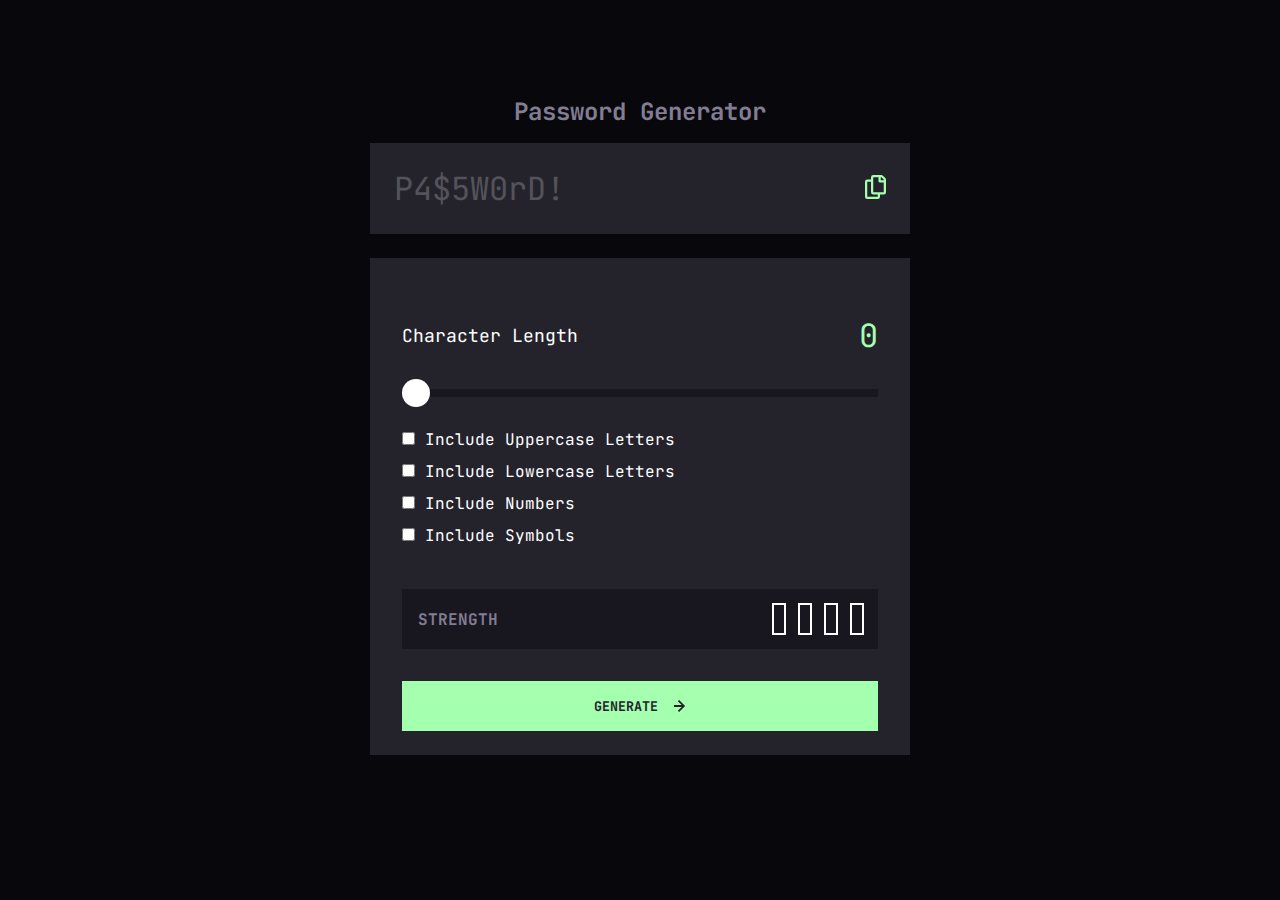
<file: index.html>
<!DOCTYPE html>
<html lang="en">
  <head>
    <link rel="stylesheet" href="style.css" />
    <link rel="preconnect" href="https://fonts.googleapis.com" />
    <link rel="preconnect" href="https://fonts.gstatic.com" crossorigin />
    <link
      href="https://fonts.googleapis.com/css2?family=JetBrains+Mono:ital,wght@0,100..800;1,100..800&display=swap"
      rel="stylesheet"
    />

    <meta charset="UTF-8" />
    <meta name="viewport" content="width=device-width, initial-scale=1.0" />
    <title>Password Generator</title>
  </head>
  <body>
    <main id="password-generator" class="password-generator">
      <h1>Password Generator</h1>
      <section
        class="generated-password-section"
        id="generated-password-section"
      >
        <span class="generated-password">P4$5W0rD!</span>
        <p class="copied-message">COPIED</p>
        <button class="copy-password-btn">
          <svg
            class="copy-svg"
            width="21"
            height="24"
            xmlns="http://www.w3.org/2000/svg"
          >
            <path
              d="M20.341 3.091 17.909.659A2.25 2.25 0 0 0 16.319 0H8.25A2.25 2.25 0 0 0 6 2.25V4.5H2.25A2.25 2.25 0 0 0 0 6.75v15A2.25 2.25 0 0 0 2.25 24h10.5A2.25 2.25 0 0 0 15 21.75V19.5h3.75A2.25 2.25 0 0 0 21 17.25V4.682a2.25 2.25 0 0 0-.659-1.591ZM12.469 21.75H2.53a.281.281 0 0 1-.281-.281V7.03a.281.281 0 0 1 .281-.281H6v10.5a2.25 2.25 0 0 0 2.25 2.25h4.5v1.969a.282.282 0 0 1-.281.281Zm6-4.5H8.53a.281.281 0 0 1-.281-.281V2.53a.281.281 0 0 1 .281-.281H13.5v4.125c0 .621.504 1.125 1.125 1.125h4.125v9.469a.282.282 0 0 1-.281.281Zm.281-12h-3v-3h.451c.075 0 .147.03.2.082L18.667 4.6a.283.283 0 0 1 .082.199v.451Z"
              fill="#A4FFAF"
            />
          </svg>
        </button>
      </section>
      <secton id="user-password-preferences-section">
        <div class="password-length-container">
          <div class="details">
            <p class="password-length">Character Length</p>
            <p class="current-password-length-value">0</p>
          </div>
          <div class="password-progress-bar">
            <div class="password-progress-bar-filled">
              <div class="progress-bar-circle" draggable="true"></div>
            </div>
          </div>
        </div>
        <div class="other-options">
          <div class="user-preference">
            <input
              name="uppercase-letters-checkbox"
              type="checkbox"
              autocomplete="off"
            />
            <label for="uppercase-letters-checkbox"
              >Include Uppercase Letters</label
            >
          </div>
          <div class="user-preference">
            <input
              name="lowercase-letter-checkbox"
              type="checkbox"
              autocomplete="off"
            />
            <label for="lowercase-letter-checkbox"
              >Include Lowercase Letters</label
            >
          </div>
          <div class="user-preference">
            <input
              name="include-numbers-checkbox"
              type="checkbox"
              autocomplete="off"
            />
            <label for="include-numbers-checkbox">Include Numbers</label>
          </div>
          <div class="user-preference">
            <input
              name="include-symbols-checkbox"
              type="checkbox"
              autocomplete="off"
            />
            <label for="include-symbols-checkbox">Include Symbols</label>
          </div>
          <div class="password-strength-container">
            <p>STRENGTH</p>
            <div class="strength-boxes">
              <span class="password-strength-value" data-strength="">WEAK</span>
              <div class="password-strength-box"></div>
              <div class="password-strength-box"></div>
              <div class="password-strength-box"></div>
              <div class="password-strength-box"></div>
            </div>
          </div>
          <button class="generate-password-btn">
            Generate
            <svg width="12" height="12" xmlns="http://www.w3.org/2000/svg">
              <path
                fill="#24232C"
                d="m5.106 12 6-6-6-6-1.265 1.265 3.841 3.84H.001v1.79h7.681l-3.841 3.84z"
              />
            </svg>
          </button>
        </div>
      </secton>
    </main>
    <script src="script.js"></script>
  </body>
</html>
</file>
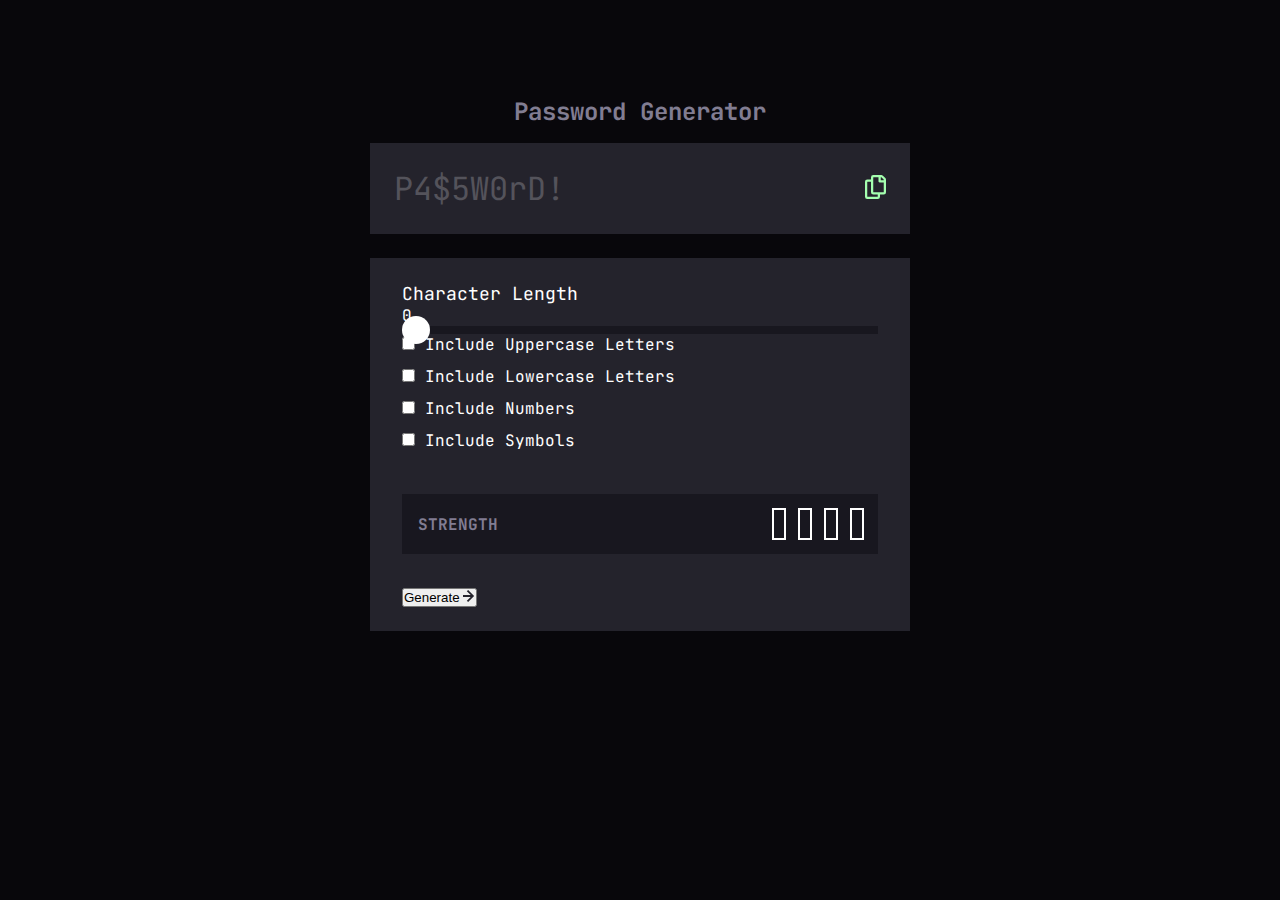
<file: index..html>
<!DOCTYPE html>
<html lang="en">
  <head>
    <link rel="stylesheet" href="style.css" />
    <link rel="preconnect" href="https://fonts.googleapis.com" />
    <link rel="preconnect" href="https://fonts.gstatic.com" crossorigin />
    <link
      href="https://fonts.googleapis.com/css2?family=JetBrains+Mono:ital,wght@0,100..800;1,100..800&display=swap"
      rel="stylesheet"
    />

    <meta charset="UTF-8" />
    <meta name="viewport" content="width=device-width, initial-scale=1.0" />
    <title>Password Generator</title>
  </head>
  <body>
    <main id="password-generator" class="password-generator">
      <h1>Password Generator</h1>
      <section
        class="generated-password-section"
        id="generated-password-section"
      >
        <span class="generated-password">P4$5W0rD!</span>
        <button class="copy-password-btn">
          <svg width="21" height="24" xmlns="http://www.w3.org/2000/svg">
            <path
              d="M20.341 3.091 17.909.659A2.25 2.25 0 0 0 16.319 0H8.25A2.25 2.25 0 0 0 6 2.25V4.5H2.25A2.25 2.25 0 0 0 0 6.75v15A2.25 2.25 0 0 0 2.25 24h10.5A2.25 2.25 0 0 0 15 21.75V19.5h3.75A2.25 2.25 0 0 0 21 17.25V4.682a2.25 2.25 0 0 0-.659-1.591ZM12.469 21.75H2.53a.281.281 0 0 1-.281-.281V7.03a.281.281 0 0 1 .281-.281H6v10.5a2.25 2.25 0 0 0 2.25 2.25h4.5v1.969a.282.282 0 0 1-.281.281Zm6-4.5H8.53a.281.281 0 0 1-.281-.281V2.53a.281.281 0 0 1 .281-.281H13.5v4.125c0 .621.504 1.125 1.125 1.125h4.125v9.469a.282.282 0 0 1-.281.281Zm.281-12h-3v-3h.451c.075 0 .147.03.2.082L18.667 4.6a.283.283 0 0 1 .082.199v.451Z"
              fill="#A4FFAF"
            />
          </svg>
        </button>
      </section>
      <secton id="user-password-preferences-section">
        <div class="password-lenth-container">
          <div class="details">
            <p class="password-length">Character Length</p>
            <p>0</p>
          </div>
          <div class="password-progress-bar">
            <div class="password-progress-bar-filled">
              <div class="progress-bar-circle"></div>
            </div>
          </div>
        </div>
        <div class="other-options">
          <div class="user-preference">
            <input name="uppercase-letters-checkbox" type="checkbox" />
            <label for="uppercase-letters-checkbox"
              >Include Uppercase Letters</label
            >
          </div>
          <div class="user-preference">
            <input name="lowercase-letter-checkbox" type="checkbox" />
            <label for="lowercase-letter-checkbox"
              >Include Lowercase Letters</label
            >
          </div>
          <div class="user-preference">
            <input name="include-numbers-checkbox" type="checkbox" />
            <label for="include-numbers-checkbox">Include Numbers</label>
          </div>
          <div class="user-preference">
            <input name="include-symbols-checkbox" type="checkbox" />
            <label for="include-symbols-checkbox">Include Symbols</label>
          </div>
          <div class="password-strength-container">
            <p>STRENGTH</p>
            <div class="strength-boxes">
              <div class="password-strength-box"></div>
              <div class="password-strength-box"></div>
              <div class="password-strength-box"></div>
              <div class="password-strength-box"></div>
            </div>
          </div>
          <button class="generetate-password-btn">
            Generate
            <svg width="12" height="12" xmlns="http://www.w3.org/2000/svg">
              <path
                fill="#24232C"
                d="m5.106 12 6-6-6-6-1.265 1.265 3.841 3.84H.001v1.79h7.681l-3.841 3.84z"
              />
            </svg>
          </button>
        </div>
      </secton>
    </main>
    <script src="script.js"></script>
  </body>
</html>
</file>
<file: style.css>
* {
  padding: 0;
  margin: 0;
  box-sizing: border-box;
}

html {
  font-family: "JetBrains Mono", monospace;
}

p,
label,
input,
h1,
h2,
span {
  font-family: inherit;
  color: var(--white);
}

/* custom properties */

:root {
  --white: #fff;
  --black: #000;

  /* greys */
  --grey-950: #08070b;
  --grey-900: #14131b;
  --grey-850: #18171f;
  --grey-800: #24232c;
  --grey-700: #54535b;
  --grey-600: #817d92;
  --grey-200: #e6e5ea;

  --green: #a4ffaf;

  --yellow: #f8cd65;

  --orange: #fb7c58;

  --red: #f64a4a;
}

body {
  background-color: var(--grey-950);
}

main {
  margin-top: 6rem;
  width: 90%;
  margin-inline: auto;
}

h1 {
  color: var(--grey-600);
  text-align: center;
  margin-bottom: 1rem;
  font-size: clamp(1rem, 5vw, 1.5rem);
}

/* generated password section*/

.generated-password-section {
  margin-bottom: 1.5rem;
  background-color: var(--grey-800);
  padding: 1.5rem;
  display: flex;
  position: relative;
  justify-content: space-between;
}

.generated-password-section > span {
  color: var(--grey-700);
}

.generated-password-section > span {
  font-size: clamp(1.5rem, 5vw, 2rem);
}

.generated-password.rendered {
  color: var(--white);
}

.copy-password-btn {
  background-color: transparent;
  border: none;
  cursor: pointer;
}

.copied-message {
  color: var(--green);
  position: absolute;
  right: 50px;
  top: 40%;
  display: none;
}

.copy-svg:hover path {
  fill: var(--white);
}

/*

*/

/* user password prefrences */

#user-password-preferences-section {
  padding: 1.5rem 2rem;
}
/* password length section */

#user-password-preferences-section {
  background-color: var(--grey-800);

  position: relative;
  display: block;
}

.password-length-container {
  margin-block: 2rem;
}

.password-length-container > * {
  margin-bottom: 2rem;
}

.password-length {
  font-size: clamp(1rem, 5vw, 1.125rem);
}

.password-length-container > .details {
  justify-content: space-between;
  display: flex;
  align-items: center;
}

.password-progress-bar {
  position: relative;
  height: 8px;
  width: 100%;
  background-color: var(--grey-850);
}

.password-progress-bar-filled {
  height: 8px;
  width: 0%;
  background-color: var(--green);
}

.progress-bar-circle {
  position: absolute;
  top: -120%;
  left: 0%;
  height: 28px;
  width: 28px;
  background-color: var(--white);
  border-radius: 50%;
  cursor: grab;
}

.progress-bar-circle.being-dragged {
  background-color: var(--grey-950);
  outline: 2px solid var(--green);
}

.current-password-length-value {
  color: var(--green);
  font-size: clamp(1.5rem, 5vw, 2rem);
}
/* password criteria section */

input[type="checkbox"] {
  accent-color: var(--green);
  margin-bottom: 1rem;
}

/* password strength section */

.password-strength-container {
  padding: 1rem;
  display: flex;
  align-items: center;
  justify-content: space-between;
  background-color: var(--grey-850);
  margin: 2rem 0 1rem 0;
}

.password-strength-container > p {
  font-size: 1rem;
  color: var(--grey-600);
  font-weight: bold;
}
.password-strength-value {
  font-size: 1.125rem;
}

.strength-boxes {
  display: flex;
  align-items: center;
}

.password-strength-box {
  margin-left: 1rem;
  width: 10px;
  height: 28px;
  outline: 2px solid var(--white);
}

/* style the boxes based on the password strength data attribute */

/* background colour for Very Weak */
.password-strength-value[data-strength=""] {
  display: none;
}
[data-strength="Very Weak"] + .password-strength-box {
  background-color: var(--red);
  outline-color: var(--red);
}

/* background colour for Weak */
[data-strength="Weak"] ~ .password-strength-box:nth-child(-n + 3) {
  background-color: var(--orange);
  outline-color: var(--orange);
}

/* background colour for Medium */
[data-strength="Medium"] ~ .password-strength-box:nth-child(-n + 4) {
  background-color: var(--yellow);
  outline-color: var(--yellow);
}

/* background colour for Strong */
[data-strength="Strong"] ~ .password-strength-box:nth-child(-n + 5) {
  background-color: var(--green);
  outline-color: var(--green);
}

/* generate password button */

.generate-password-btn {
  background-color: var(--green);
  padding-block: 1rem;
  border: none;
  width: 100%;
  font-family: inherit;
  text-transform: uppercase;
  font-weight: bold;
  display: flex;
  align-items: center;
  justify-content: center;
  color: var(--grey-800);
  cursor: pointer;
  transition: all 100ms ease;
}

.generate-password-btn > svg {
  margin-left: 1rem;
}

.generate-password-btn-btn:hover {
  background-color: transparent;
  outline: 2px solid var(--green);
  color: var(--green);
}

.generate-password-btn:hover svg > path {
  fill: var(--green);
}

/* tablet media queries */

@media (min-width: 40em) {
  main {
    max-width: 540px;
  }

  .password-strength-container {
    margin-block: 2rem;
  }
}
</file>
